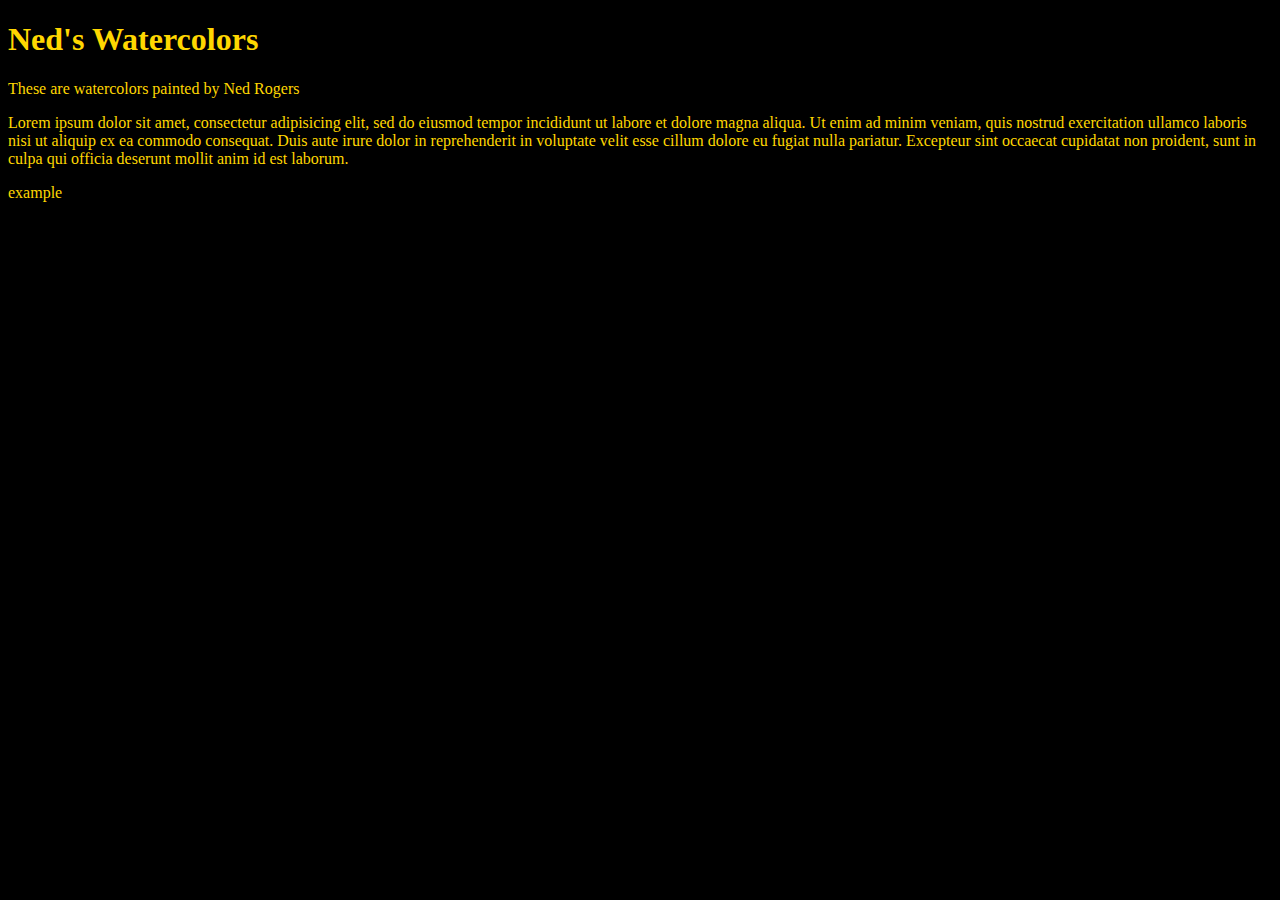
<file: unit_1/index.html>
<!DOCTYPE html>
<html>
<head>
	<title>Ned's Watercolors</title>
	<link rel="stylesheet" type="text/css" href="css/style.css">
</head>
<body>
	<h1>Ned's Watercolors</h1>
	<p>These are watercolors painted by Ned Rogers</p>
	<p>Lorem ipsum dolor sit amet, consectetur adipisicing elit, sed do eiusmod
	tempor incididunt ut labore et dolore magna aliqua. Ut enim ad minim veniam,
	quis nostrud exercitation ullamco laboris nisi ut aliquip ex ea commodo
	consequat. Duis aute irure dolor in reprehenderit in voluptate velit esse
	cillum dolore eu fugiat nulla pariatur. Excepteur sint occaecat cupidatat non
	proident, sunt in culpa qui officia deserunt mollit anim id est laborum.</p>	
	<p>example</p>	
</body>
</html>
</file>
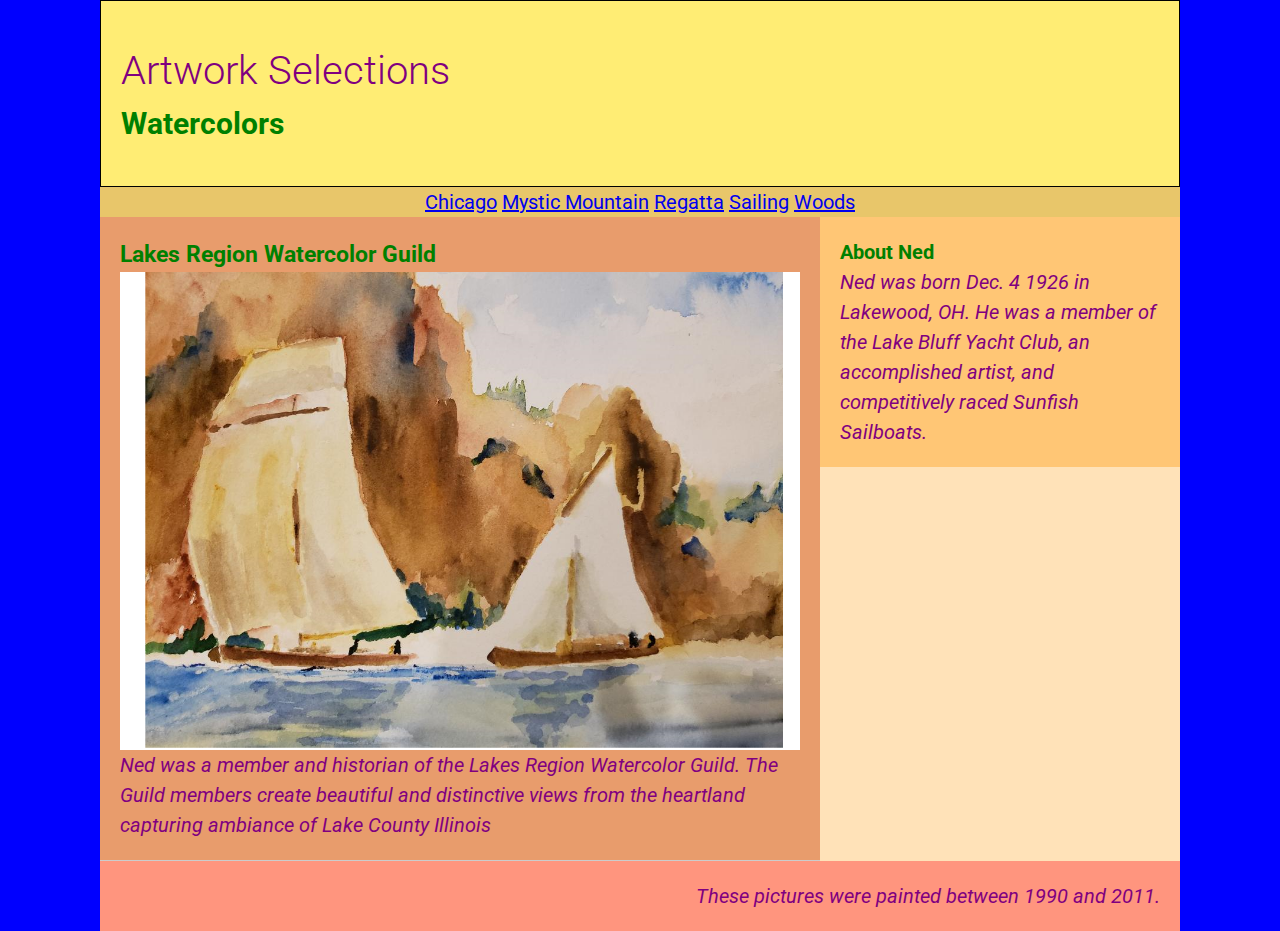
<file: unit_5/index.html>
<!DOCTYPE html>
<html>
<head>
	<title>Ned's Artwork Gallery</title>
	<link href="http://fonts.googleapis.com/
	css?family=Lato:300,700" rel="stylesheet" 
	type="text/css">
	<link rel="stylesheet" type="text/css" href="css/style.css">
</head>
<body>
	<div id="wrapper">
	<header>
		<h1>Artwork Selections</h1>
		<h2>Watercolors</h2>
	</header>
		<nav class="clearfix">
			<a href="#">Chicago</a>
			<a href="#">Mystic Mountain</a>
			<a href="#">Regatta</a>
			<a href="#">Sailing</a>
			<a href="#">Woods</a>
		</nav>

	<main class="clearfix">	
			<article>
            <h3>Lakes Region Watercolor Guild</h3> 
	        <img src="images/regatta.jpg">
			<p>Ned was a member and historian of the Lakes Region Watercolor Guild. The Guild members create beautiful and distinctive views from the heartland capturing ambiance of Lake County Illinois</p>
		</article>
		<aside>
   	<h4>About Ned</h4>
   	<p>Ned was born Dec. 4 1926 in Lakewood, OH. He was a member of the Lake Bluff Yacht Club, an accomplished artist, and competitively raced Sunfish Sailboats.</p>
   	</aside>
	</main>

   	<footer class="clearfix">
     <p>These pictures were painted between 1990 and 2011.   </p>	
   	</footer> 
   </div>
 </body>
</html>
</file>
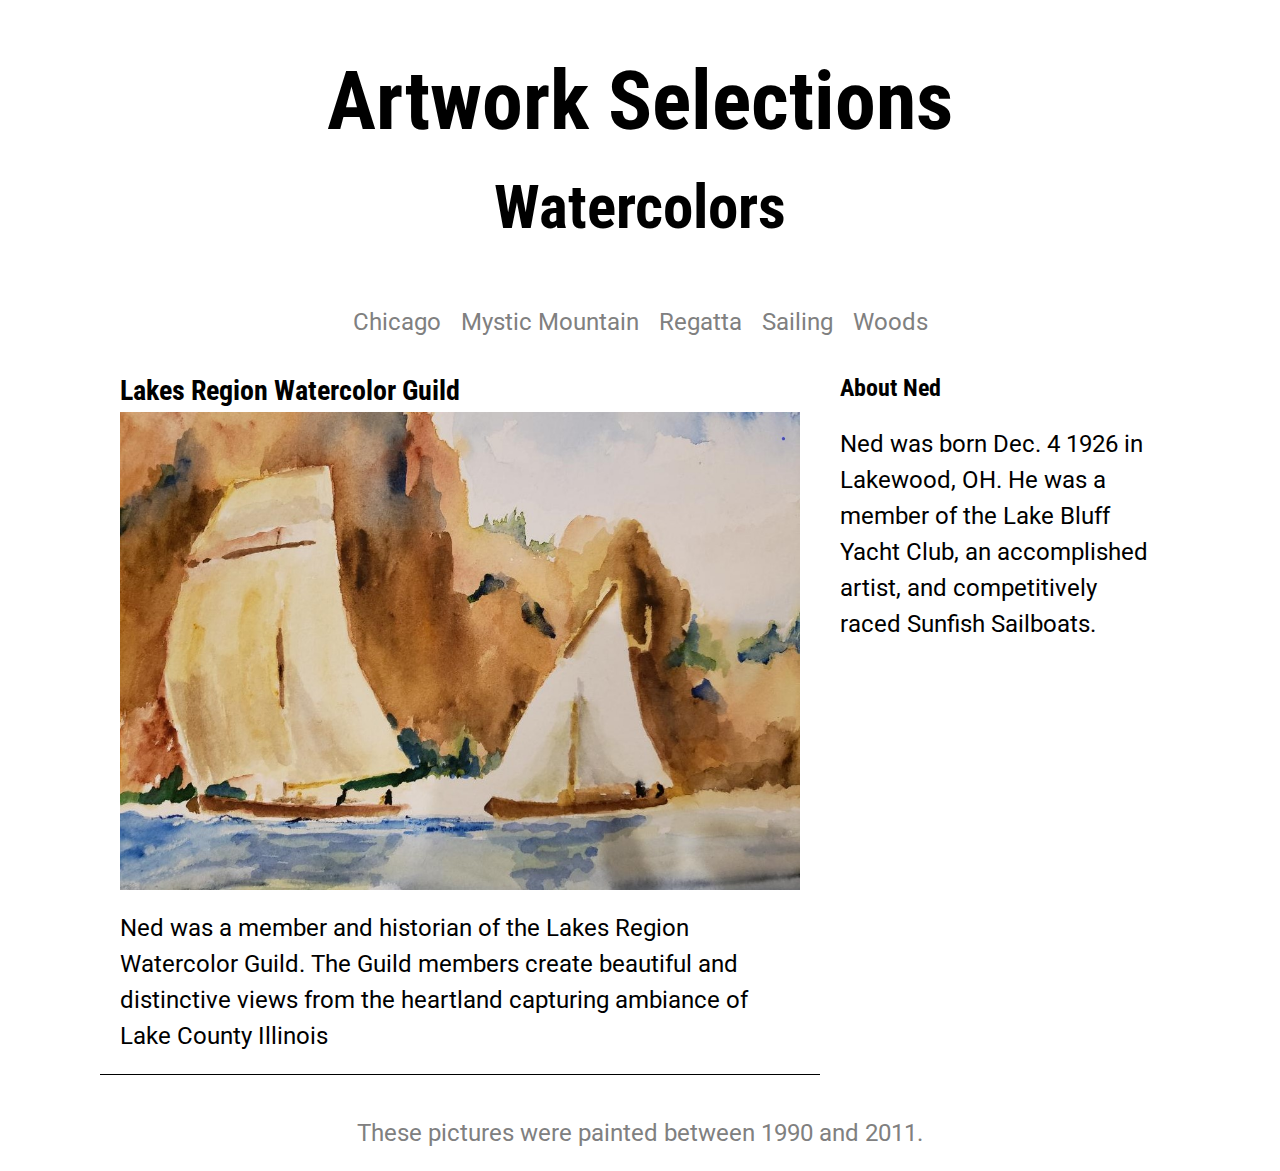
<file: unit_8/index.html>
<!DOCTYPE html>
<html>
<head>
	<meta name="viewport" content="width=device-width, initial-scale=1">
	<title>Ned's Artwork Gallery</title>
	<link href="http://fonts.googleapis.com/
	css?family=Lato:300,700" rel="stylesheet" 
	type="text/css">
	<link rel="stylesheet" type="text/css" href="css/style.css">
</head>
<body>
	<div id="wrapper">
	<header>
		<h1>Artwork Selections</h1>
		<h2>Watercolors</h2>
	</header>
		<nav class="clearfix">
			<a href="#">Chicago</a>
			<a href="#">Mystic Mountain</a>
			<a href="#">Regatta</a>
			<a href="#">Sailing</a>
			<a href="#">Woods</a>
		</nav>

	<main class="clearfix">	
			<article>
            <h3>Lakes Region Watercolor Guild</h3> 
	        <img src="images/regatta.jpg">
			<p>Ned was a member and historian of the Lakes Region Watercolor Guild. The Guild members create beautiful and distinctive views from the heartland capturing ambiance of Lake County Illinois</p>
		</article>
		<aside>
   	<h4>About Ned</h4>
   	<p>Ned was born Dec. 4 1926 in Lakewood, OH. He was a member of the Lake Bluff Yacht Club, an accomplished artist, and competitively raced Sunfish Sailboats.</p>
   	</aside>
	</main>

   	<footer class="clearfix">
     <p>These pictures were painted between 1990 and 2011.   </p>	
   	</footer> 
   </div>
 </body>
</html>
</file>
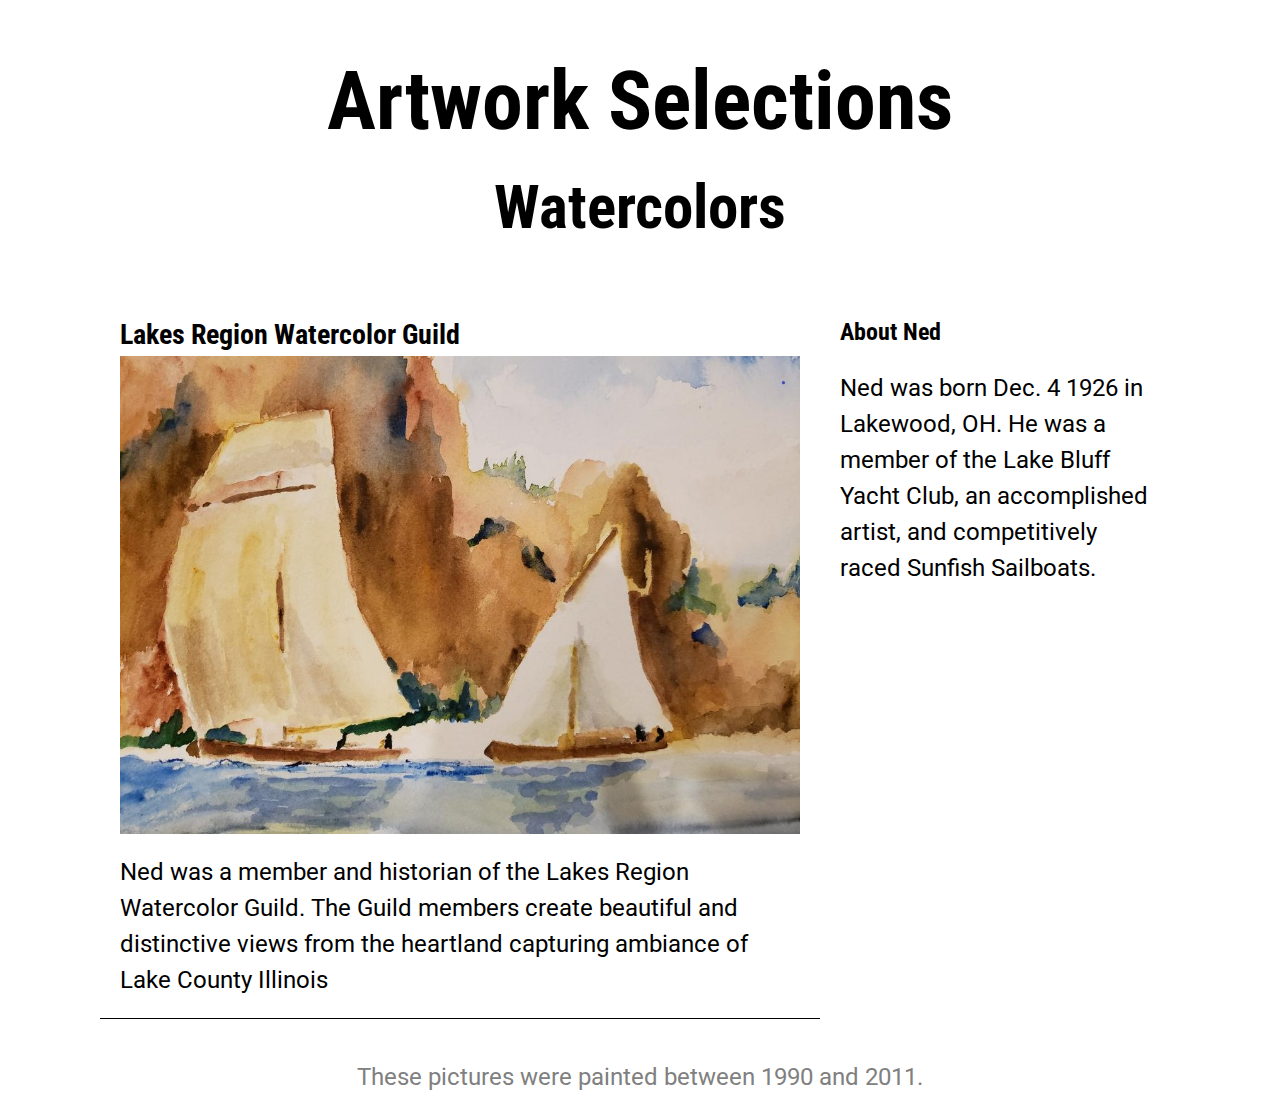
<file: unit_9/index.html>
<!DOCTYPE html>
<html>
<head>
	<meta name="viewport" content="width=device-width, initial-scale=1">
	<title>Ned's Artwork Gallery</title>
	<link href="http://fonts.googleapis.com/
	css?family=Lato:300,700" rel="stylesheet" 
	type="text/css">
	<link rel="stylesheet" type="text/css" href="css/style.css">
</head>
<body>
	<div id="wrapper">
	<header>
		<h1>Artwork Selections</h1>
		<h2>Watercolors</h2>
	</header>
		
	<main class="clearfix">	
			<article>
            <h3>Lakes Region Watercolor Guild</h3> 
	        <img src="images/regatta.jpg">
			<p>Ned was a member and historian of the Lakes Region Watercolor Guild. The Guild members create beautiful and distinctive views from the heartland capturing ambiance of Lake County Illinois</p>
		</article>
		<aside>
   	<h4>About Ned</h4>
   	<p>Ned was born Dec. 4 1926 in Lakewood, OH. He was a member of the Lake Bluff Yacht Club, an accomplished artist, and competitively raced Sunfish Sailboats.</p>
   	</aside>
	</main>

   	<footer class="clearfix">
     <p>These pictures were painted between 1990 and 2011.   </p>	
   	</footer> 
   </div>
 </body>
</html>
</file>
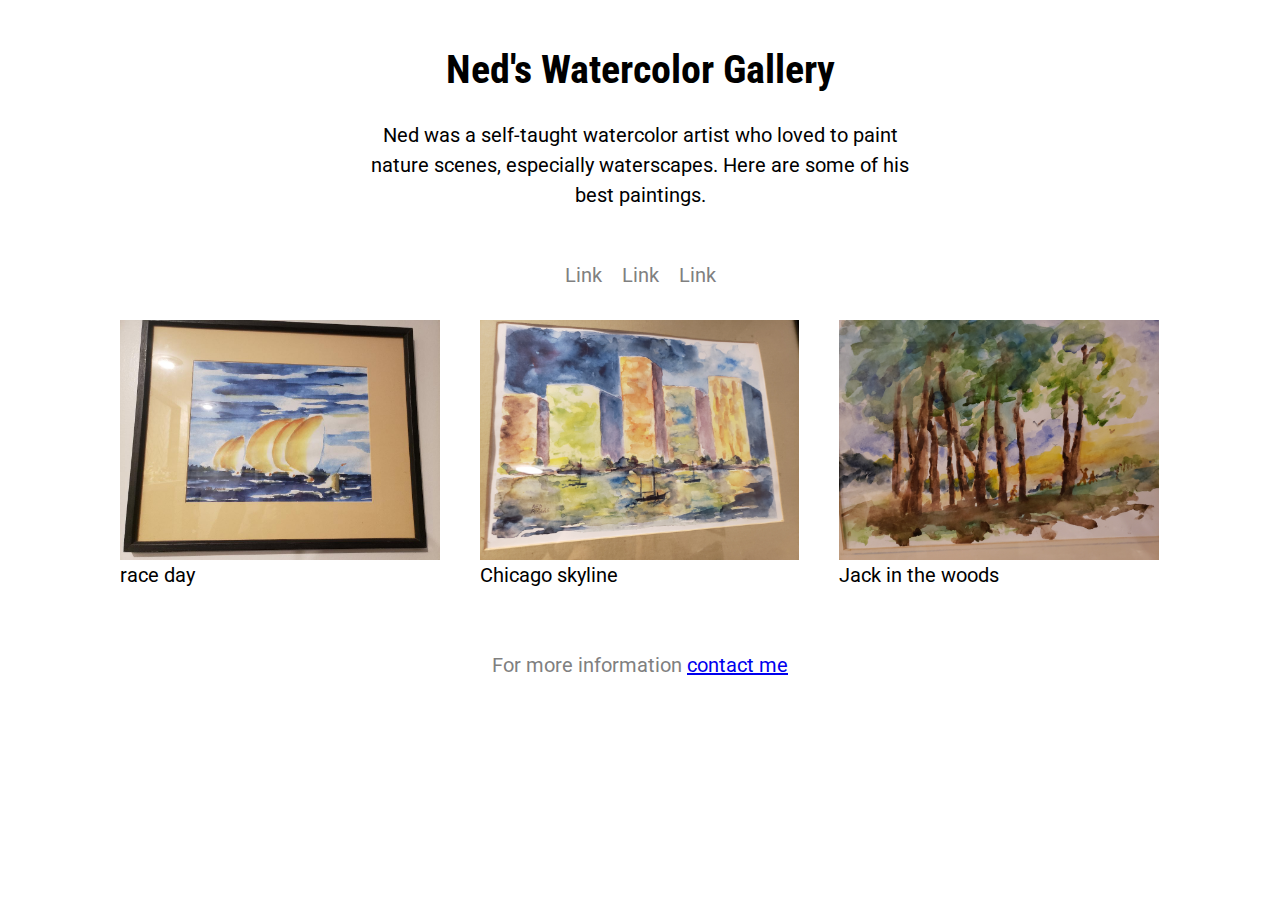
<file: unit_6/Ned.html>
<!DOCTYPE html>
<html>
<head>
	<title>Ned's Watercolors</title>
	<link rel="stylesheet" type="text/css" href="css/style.css">
</head>
<body>
	<div id="wrapper">
     

	<header>
		<h1>Ned's Watercolor Gallery</h1>
		<p>Ned was a self-taught watercolor artist who loved to paint nature scenes, especially waterscapes. Here are some of his best paintings.</p>
	</header>
	<nav>
		<a href="">Link</a>
		<a href="">Link</a>
		<a href="">Link</a>
	</nav>

	<section class="clearfix">
		<figure class="watercolor">
			<img src="images/sailing.jpg">
			<figcaption>race day</figcaption>
		</figure>

		<figure class="watercolor">
			<img src="images/chicago.jpg">
			<figcaption>Chicago skyline</figcaption>
		</figure>

		<figure class="watercolor">
			<img src="images/woods.jpg">
			<figcaption>Jack in the woods</figcaption>
		</figure>
	</section>
	<footer class="clearfix">
	<p>For more information <a href="mailto:bethannrogers77@gmail.com">contact me</a>
	</p>
</footer>
</div>
</body>
</html>
</file>
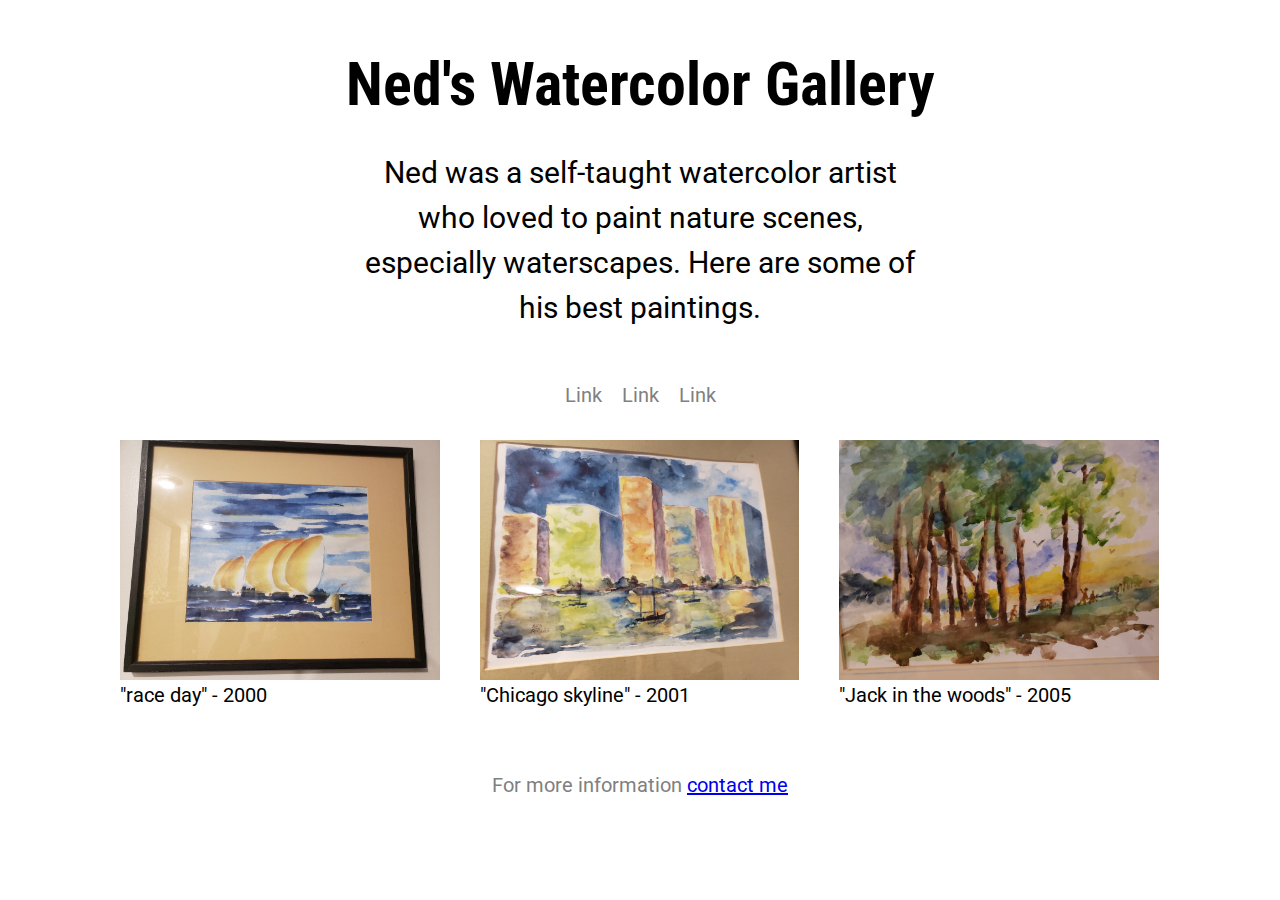
<file: unit_7/Ned.html>
<!DOCTYPE html>
<html>
<head>
	<title>Ned's Watercolors</title>
	<link rel="stylesheet" type="text/css" href="css/style.css">
</head>
<body>
	<div id="wrapper">
     

	<header>
		<h1>Ned's Watercolor Gallery</h1>
		<p>Ned was a self-taught watercolor artist who loved to paint nature scenes, especially waterscapes. Here are some of his best paintings.</p>
	</header>
	<nav>
		<a href="">Link</a>
		<a href="">Link</a>
		<a href="">Link</a>
	</nav>

	<section class="clearfix">
		<figure class="watercolor">
			<img src="images/sailing.jpg">
			<figcaption>"race day" - 2000</figcaption>
		</figure>

		<figure class="watercolor">
			<img src="images/chicago.jpg">
			<figcaption>"Chicago skyline" - 2001 </figcaption>
		</figure>

		<figure class="watercolor">
			<img src="images/woods.jpg">
			<figcaption>"Jack in the woods" - 2005</figcaption>
		</figure>
	</section>
	<footer class="clearfix">
	<p>For more information <a href="mailto:bethannrogers77@gmail.com">contact me</a>
	</p>
</footer>
</div>
</body>
</html>
</file>
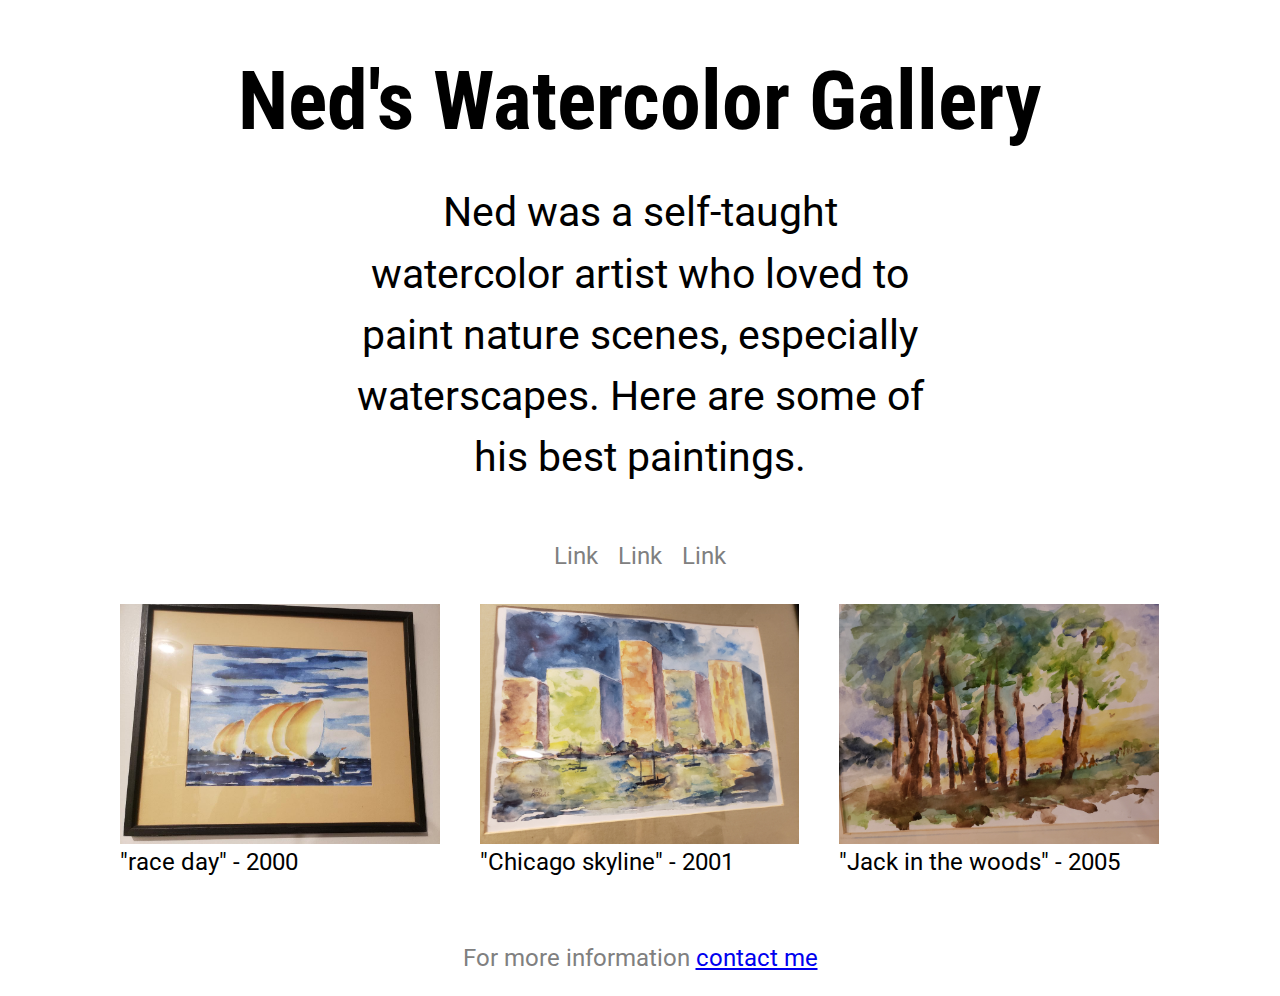
<file: unit_8/Ned.html>
<!DOCTYPE html>
<html>
<head>
	<meta name="viewport" content="width=device-width, initial-scale=1">
	<title>Ned's Watercolors</title>
	<link rel="stylesheet" type="text/css" href="css/style.css">
</head>
<body>
	<div id="wrapper">
     

	<header>
		<h1>Ned's Watercolor Gallery</h1>
		<p>Ned was a self-taught watercolor artist who loved to paint nature scenes, especially waterscapes. Here are some of his best paintings.</p>
	</header>
	<nav>
		<a href="">Link</a>
		<a href="">Link</a>
		<a href="">Link</a>
	</nav>

	<section class="clearfix">
		<figure class="watercolor">
			<img src="images/sailing.jpg">
			<figcaption>"race day" - 2000</figcaption>
		</figure>

		<figure class="watercolor">
			<img src="images/chicago.jpg">
			<figcaption>"Chicago skyline" - 2001 </figcaption>
		</figure>

		<figure class="watercolor">
			<img src="images/woods.jpg">
			<figcaption>"Jack in the woods" - 2005</figcaption>
		</figure>
	</section>
	<footer class="clearfix">
	<p>For more information <a href="mailto:bethannrogers77@gmail.com">contact me</a>
	</p>
</footer>
</div>
</body>
</html>
</file>
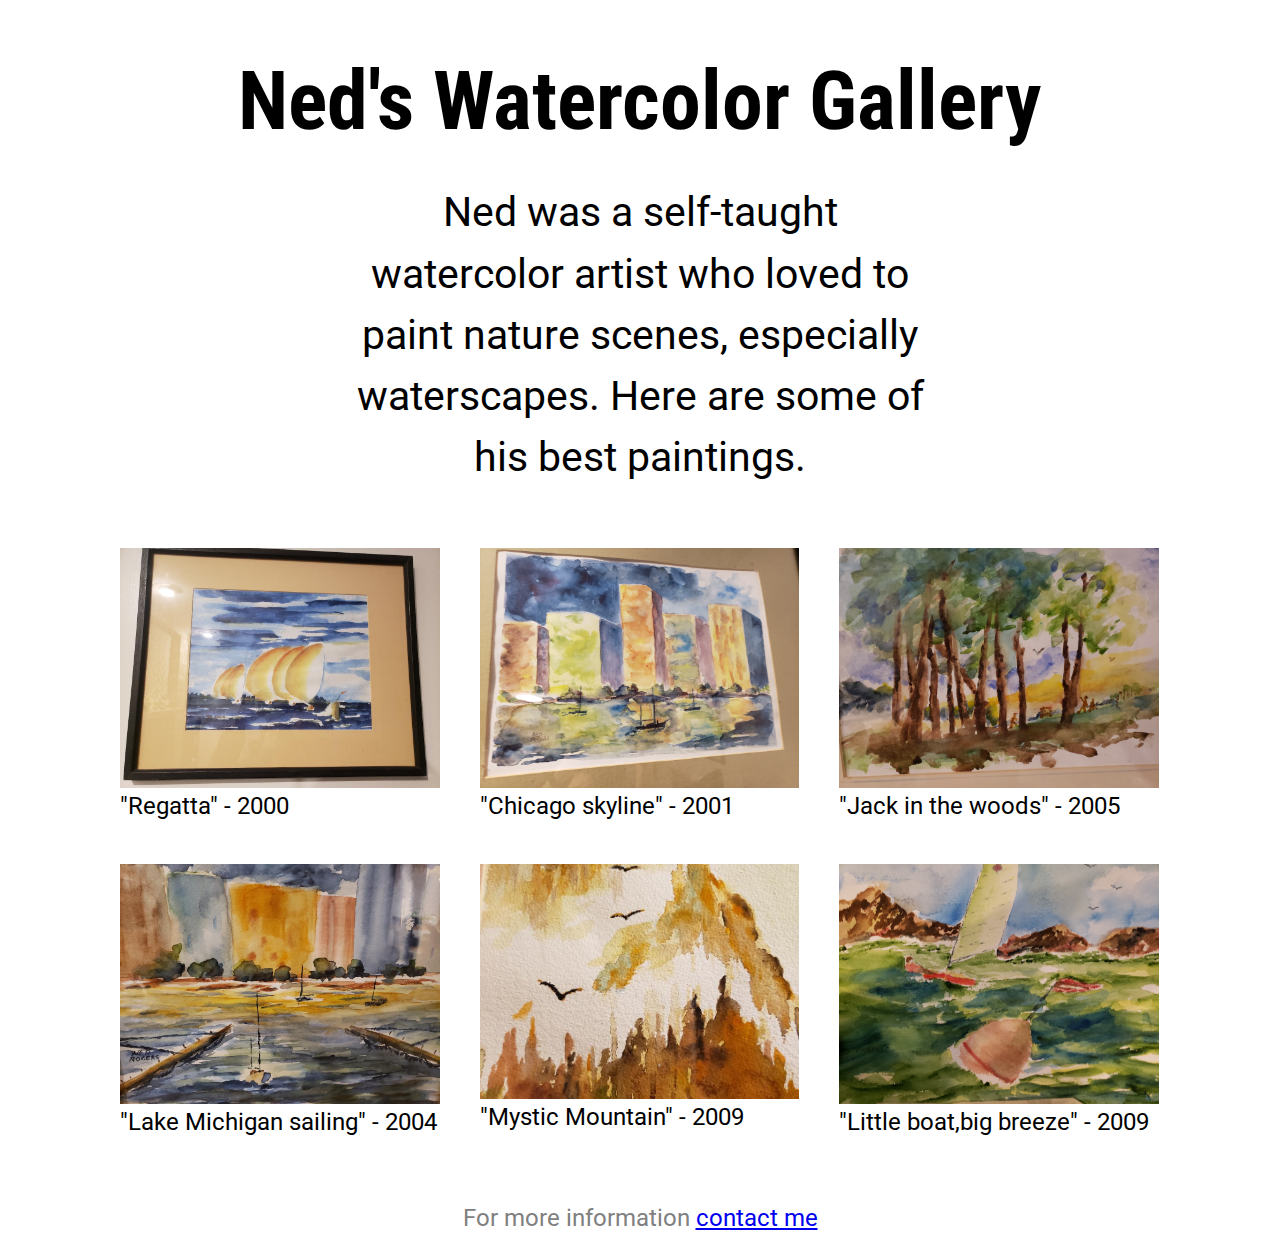
<file: unit_9/Ned.html>
<!DOCTYPE html>
<html>
<head>
	<meta name="viewport" content="width=device-width, initial-scale=1">
	<title>Ned's Watercolors</title>
	<link rel="stylesheet" type="text/css" href="css/style.css">
</head>
<body>
	<div id="wrapper">
     

	<header>
		<h1>Ned's Watercolor Gallery</h1>
		<p>Ned was a self-taught watercolor artist who loved to paint nature scenes, especially waterscapes. Here are some of his best paintings.</p>
	</header>
	

	<section class="clearfix">
		<figure class="watercolor">
			<img src="images/sailing.jpg">
			<figcaption>"Regatta" - 2000</figcaption>
		</figure>
        <figure class="watercolor">
			<img src="images/chicago.jpg">
			<figcaption>"Chicago skyline" - 2001 </figcaption>
		</figure>

		<figure class="watercolor">
			<img src="images/woods.jpg">
			<figcaption>"Jack in the woods" - 2005</figcaption>
		</figure>
		<figure class="watercolor">
			<img src="images/lake.jpg">
			<figcaption>"Lake Michigan sailing" - 2004</figcaption>
		</figure>
		<figure class="watercolor">
			<img src="images/mysticmountain4.jpg">
			<figcaption>"Mystic Mountain" - 2009</figcaption>
		</figure>
		<figure class="watercolor">
			<img src="images/little boat.jpg">
			<figcaption>"Little boat,big breeze" - 2009
			</figcaption>
		</figure>

	</section>
	<footer class="clearfix">
	<p>For more information <a href="mailto:bethannrogers77@gmail.com">contact me</a>
	</p>
</footer>
</div>
</body>
</html>
</file>
<file: unit_1/css/style.css>
body {
	background-color: black;
}
h1, p {
	color: gold;
}
</file>
<file: unit_5/css/style.css>
@import url('https://fonts.googleapis.com/css?family=Roboto');
@import url('https://fonts.googleapis.com/css?family=Srisakdi');
*{
	margin:0;
	padding:0;
	box-sizing:border-box;
}
body {  background-color:blue;
	font-size: 20px;
	line-height: 1.5;
	font-family: 'Roboto', sans-serif;
	color: #222222;
}

header {
background-color: #FFED74;
border: 1px black solid;
padding: 40px 20px;
}
h1 {
 color:purple;
 font-weight: 300;
 font-family:'Srisakdi', sans-serif);
}
h2, h3, h4 {
 color:green;
 font-family:'Srisakdi', sans-serif);
}


p {
color: purple;
font-family: 'Roboto', sans-serif;
font-style: italic;
}

nav{
text-align: center;	
background-color: #E8C66A;
}
main{

}
article{
float:left; 
padding: 20px;
width:66.66%;
border-bottom: 1px solid #ccc;
background-color: #E89C6C;
}
aside{
padding: 20px;
float: left;
width: 33.33%;
background-color: #FFC675;
}
footer{	
background-color: #FF957E;
font-family: Helvetica, sans-serif);
padding: 20px;
}
footer p{ float: right;
	}
img{
 display:block;
 width:100%;
}
div{
background-color: #FFE2B8;
font-family: Helvetica, sans-serif);
}
section{ 
background-color: #FFE2B8;
font-family: Helvetica, sans-serif);
 }
 .clearfix:after{
 	content:"";
 	display:block;
 	clear:both;
 }
#wrapper{
	max-width:1080px;
	width:100%;
	margin-left: auto;
	margin-right: auto;
	}
.watercolor{
	width:33.3%;
	padding:20px;
	float:left;
	
}
</file>
<file: unit_8/css/style.css>
@import url('https://fonts.googleapis.com/css?family=Roboto');
@import url('https://fonts.googleapis.com/css?family=Roboto+Condensed&display=swap');
*{
	margin:0;
	padding:0;
	box-sizing:border-box;
}
body { 	font-size: 1.5em;
	line-height: 1.5;
	font-family: 'Roboto', sans-serif;
	color: black;
}
h1, h2, h3, h4, h5{
	font-family:'Roboto Condensed', sans-serif;
}
header {
padding: 40px 20px;
text-align: center;
font-size: 1.7em;
}
header p{
	width:100%;
	max-width: 568px;
	margin:0 auto;

}

p {
	padding-top: 20px;
/*font-style: italic;*/
}
nav{
	display: flex;
	justify-content:center;
	align-items: center
}
nav a{
	text-decoration: none;
	padding: 10px;
text-align: center;	
color:gray;
}
main{

}
article{
float:left; 
padding: 20px;
width:66.66%;
border-bottom: 1px solid black;
background-color: white;
}
aside{
padding: 20px;
float: left;
width: 33.33%;
}
footer{	
font-family: Helvetica, sans-serif);
padding: 20px;
}
footer p{ text-align: center;
	color:gray;
	}
img{
 display:block;
 width:100%;
}
div{
font-family: Helvetica, sans-serif);
}
section{ 
background-color: white;
font-family: Helvetica, sans-serif);
 }
 .clearfix:after{
 	content:"";
 	display:block;
 	clear:both;
 }
#wrapper{
	max-width:1080px;
	width:100%;
	margin-left: auto;
	margin-right: auto;
	}
.watercolor{
	width:33.3%;
	padding:20px;
	float:left;
	
}
@media only screen and (max-width: 768px) {
	.watercolor{
		width: 50%;
	}
	header{
		font-size: 1.25em;

	}
  }

@media only screen and (max-width: 414px) {
	.watercolor{
		width: 100%;
	}
	header{
		font-size: 1em;

	}
}
</file>
<file: unit_9/css/style.css>
@import url('https://fonts.googleapis.com/css?family=Roboto');
@import url('https://fonts.googleapis.com/css?family=Roboto+Condensed&display=swap');
*{
	margin:0;
	padding:0;
	box-sizing:border-box;
}
body { 	font-size: 1.5em;
	line-height: 1.5;
	font-family: 'Roboto', sans-serif;
	color: black;
}
h1, h2, h3, h4, h5{
	font-family:'Roboto Condensed', sans-serif;
}
header {
padding: 40px 20px;
text-align: center;
font-size: 1.7em;
}
header p{
	width:100%;
	max-width: 568px;
	margin:0 auto;

}

p {
	padding-top: 20px;
/*font-style: italic;*/
}
nav{
	display: flex;
	justify-content:center;
	align-items: center
}
nav a{
	text-decoration: none;
	padding: 10px;
text-align: center;	
color:gray;
}
main{

}
article{
float:left; 
padding: 20px;
width:66.66%;
border-bottom: 1px solid black;
background-color: white;
}
aside{
padding: 20px;
float: left;
width: 33.33%;
}
footer{	
font-family: Helvetica, sans-serif);
padding: 20px;
}
footer p{ text-align: center;
	color:gray;
	}
img{
 display:block;
 width:100%;
}
div{
font-family: Helvetica, sans-serif);
}
section{ 
background-color: white;
font-family: Helvetica, sans-serif);
 }
 .clearfix:after{
 	content:"";
 	display:block;
 	clear:both;
 }
#wrapper{
	max-width:1080px;
	width:100%;
	margin-left: auto;
	margin-right: auto;
	}
.watercolor{
	width:33.3%;
	padding:20px;
	float:left;
	
}
@media only screen and (max-width: 768px) {
	article{
		width: 100%;
	}
	aside{
		width: 100%;
	}
	.watercolor{
		width: 50%;
	}
	header{
		font-size: 1.25em;

	}
  }

@media only screen and (max-width: 414px) {
	.watercolor{
		width: 100%;
	}
	header{
		font-size: 1em;

	}
}
</file>
<file: unit_6/css/style.css>
@import url('https://fonts.googleapis.com/css?family=Roboto');
@import url('https://fonts.googleapis.com/css?family=Roboto+Condensed&display=swap');
*{
	margin:0;
	padding:0;
	box-sizing:border-box;
}
body { 	font-size: 20px;
	line-height: 1.5;
	font-family: 'Roboto', sans-serif;
	color: black;
}
h1, h2, h3, h4, h5{
	font-family:'Roboto Condensed', sans-serif;
}
header {
padding: 40px 20px;
text-align: center;
}
header p{
	width:100%;
	max-width: 568px;
	margin:0 auto;

}

p {
	padding-top: 20px;
/*font-style: italic;*/
}
nav{
	display: flex;
	justify-content:center;
	align-items: center
}
nav a{
	text-decoration: none;
	padding: 10px;
text-align: center;	
color:gray;
}
main{

}
article{
float:left; 
padding: 20px;
width:66.66%;
border-bottom: 1px solid black;
background-color: white;
}
aside{
padding: 20px;
float: left;
width: 33.33%;
background-color: white;
}
footer{	
font-family: Helvetica, sans-serif);
padding: 20px;
}
footer p{ text-align: center;
	color:gray;
	}
img{
 display:block;
 width:100%;
}
div{
font-family: Helvetica, sans-serif);
}
section{ 
background-color: white;
font-family: Helvetica, sans-serif);
 }
 .clearfix:after{
 	content:"";
 	display:block;
 	clear:both;
 }
#wrapper{
	max-width:1080px;
	width:100%;
	margin-left: auto;
	margin-right: auto;
	}
.watercolor{
	width:33.3%;
	padding:20px;
	float:left;
	
}
</file>
<file: unit_7/css/style.css>
@import url('https://fonts.googleapis.com/css?family=Roboto');
@import url('https://fonts.googleapis.com/css?family=Roboto+Condensed&display=swap');
*{
	margin:0;
	padding:0;
	box-sizing:border-box;
}
body { 	font-size: 20px;
	line-height: 1.5;
	font-family: 'Roboto', sans-serif;
	color: black;
}
h1, h2, h3, h4, h5{
	font-family:'Roboto Condensed', sans-serif;
}
header {
padding: 40px 20px;
text-align: center;
font-size: 30px;
}
header p{
	width:100%;
	max-width: 568px;
	margin:0 auto;

}

p {
	padding-top: 20px;
/*font-style: italic;*/
}
nav{
	display: flex;
	justify-content:center;
	align-items: center
}
nav a{
	text-decoration: none;
	padding: 10px;
text-align: center;	
color:gray;
}
main{

}
article{
float:left; 
padding: 20px;
width:66.66%;
border-bottom: 1px solid black;
background-color: white;
}
aside{
padding: 20px;
float: left;
width: 33.33%;
background-color: white;
}
footer{	
font-family: Helvetica, sans-serif);
padding: 20px;
}
footer p{ text-align: center;
	color:gray;
	}
img{
 display:block;
 width:100%;
}
div{
font-family: Helvetica, sans-serif);
}
section{ 
background-color: white;
font-family: Helvetica, sans-serif);
 }
 .clearfix:after{
 	content:"";
 	display:block;
 	clear:both;
 }
#wrapper{
	max-width:1080px;
	width:100%;
	margin-left: auto;
	margin-right: auto;
	}
.watercolor{
	width:33.3%;
	padding:20px;
	float:left;
	
}
</file>
